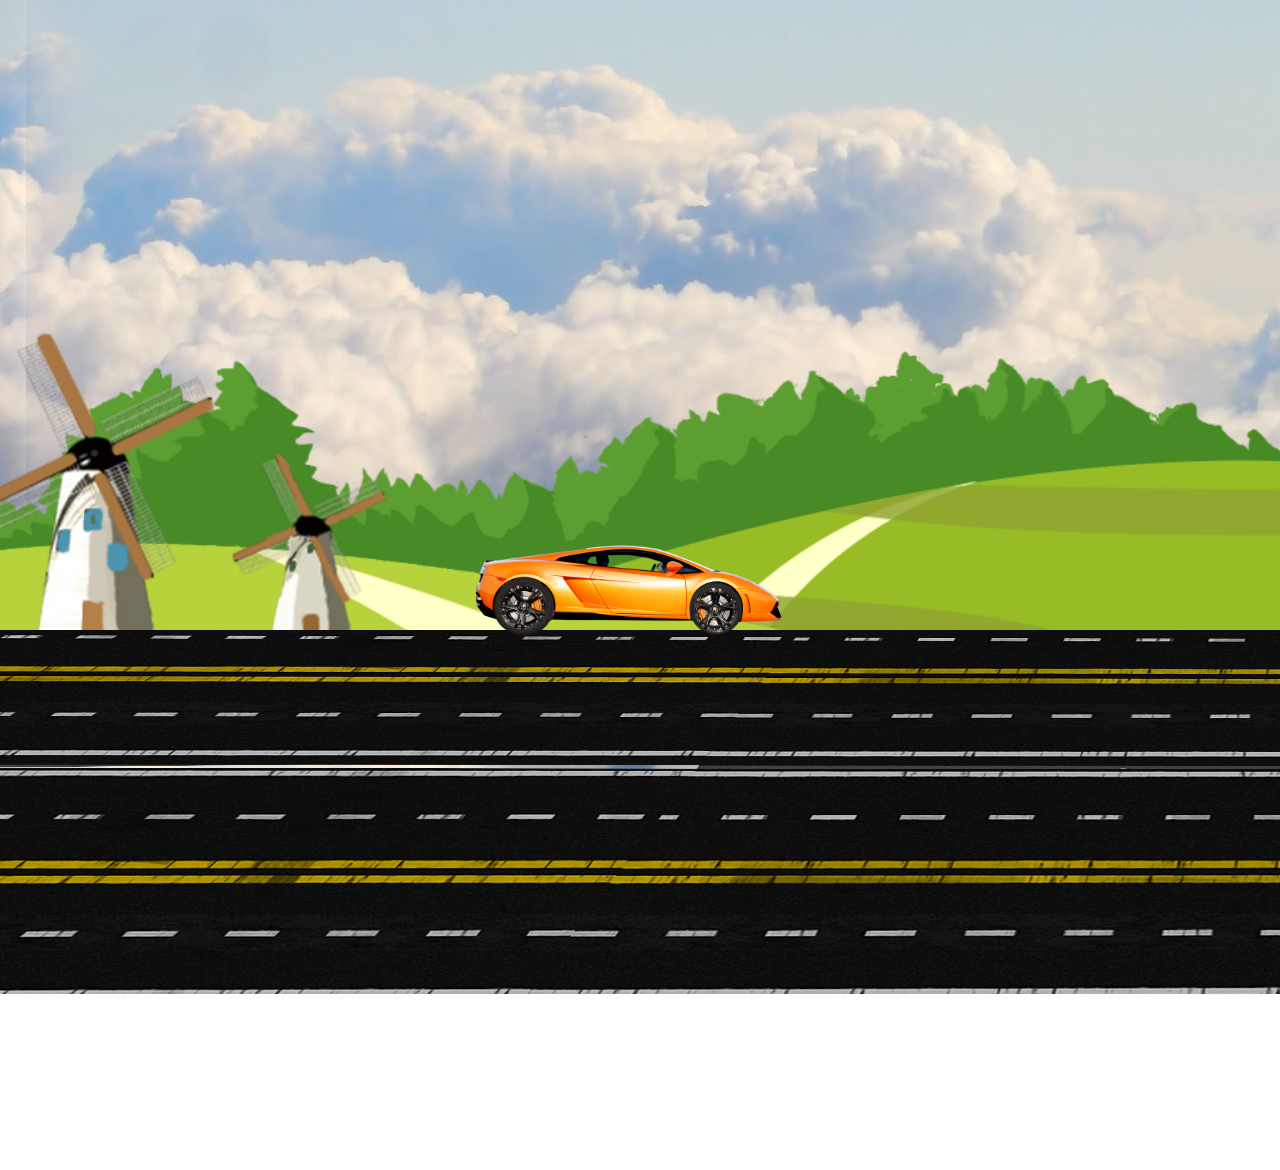
<file: Intermediate/Car Animated CWH/index.html>
<!DOCTYPE html>
<html lang="en">
<head>
    <meta charset="UTF-8">
    <meta http-equiv="X-UA-Compatible" content="IE=edge">
    <meta name="viewport" content="width=device-width, initial-scale=1.0">
    <title>Car Animation CSS and JavaScript</title>
    <link rel="stylesheet" href="style.css">
    <script src="script.js"></script>
</head>
<body>
    <div class="container">
        <div class="sky">
            <div class="trees"></div>
            <div class="track"></div>
            <div class="car">
                <div class="wheel wheel1">
                    <img src="./car_wheel_left.png" alt="">
                </div>
                <div class="wheel wheel2">
                    <img src="./car_wheel_right.png" alt="">
                </div>
            </div>
        </div>
    </div>
</body>
</html>
</file>
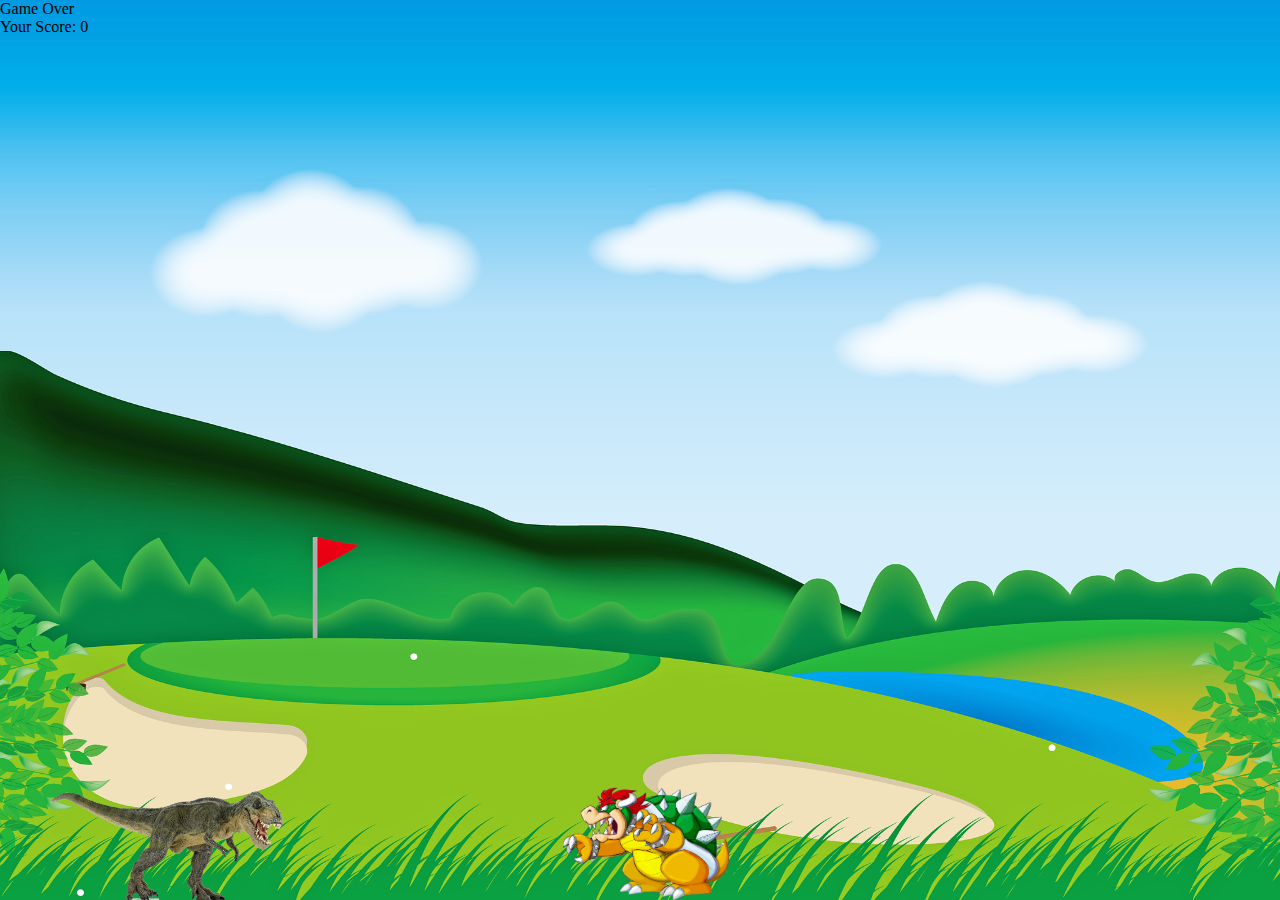
<file: Intermediate/Dragon Game CWH/index.html>
<!DOCTYPE html>
<html lang="en">
<head>
    <meta charset="UTF-8">
    <meta http-equiv="X-UA-Compatible" content="IE=edge">
    <meta name="viewport" content="width=device-width, initial-scale=1.0">
    <title>iDragon - Javascript Game</title>
    <link rel="stylesheet" href="style.css">
    <script src="script.js"></script>
</head>
<body>
    <div class="gameContainer">
        <div class="gameOver">Game Over</div>
        <div class="dino"></div>
        <div id="scoreCont">Your Score: 0</div>
        <div class="obstacle"></div>
    </div>
</body>
</html>
</file>
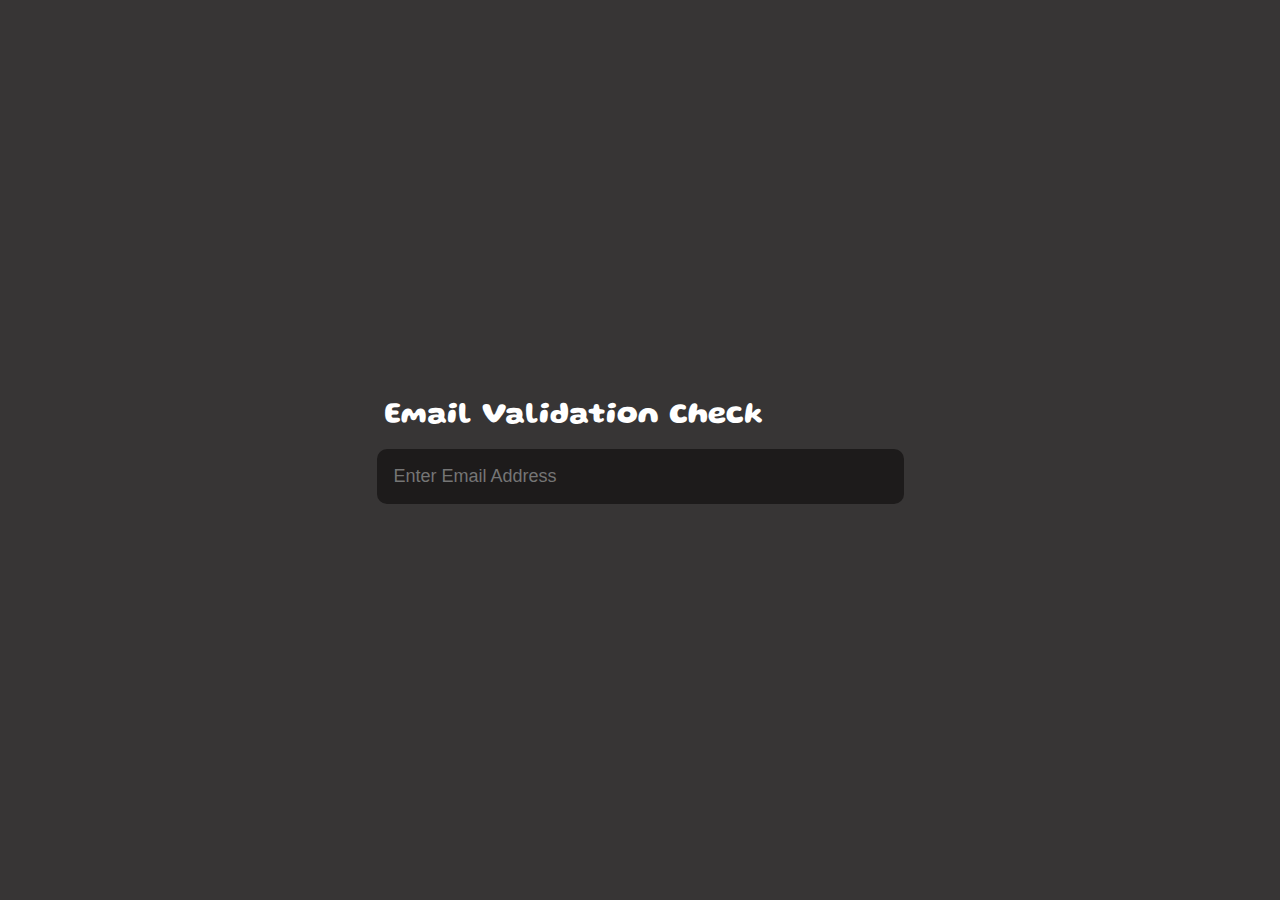
<file: Intermediate/Email Validation Check/index.html>
<!DOCTYPE html>
<html lang="en">
<head>
    <meta charset="UTF-8">
    <meta http-equiv="X-UA-Compatible" content="IE=edge">
    <meta name="viewport" content="width=device-width, initial-scale=1.0">
    <title>Email Validation Check</title>
    <link rel="stylesheet" href="style.css">
    <script src="script.js"></script>
</head>
<body>
    <div class="container">
        <h1>Email Validation Check</h1>
        <form id="form" action="#">
            <input type="text" id="email" placeholder="Enter Email Address" size="45" onkeydown="validation()">
            <span id="text"></span>
        </form>
    </div>
</body>
</html>
</file>
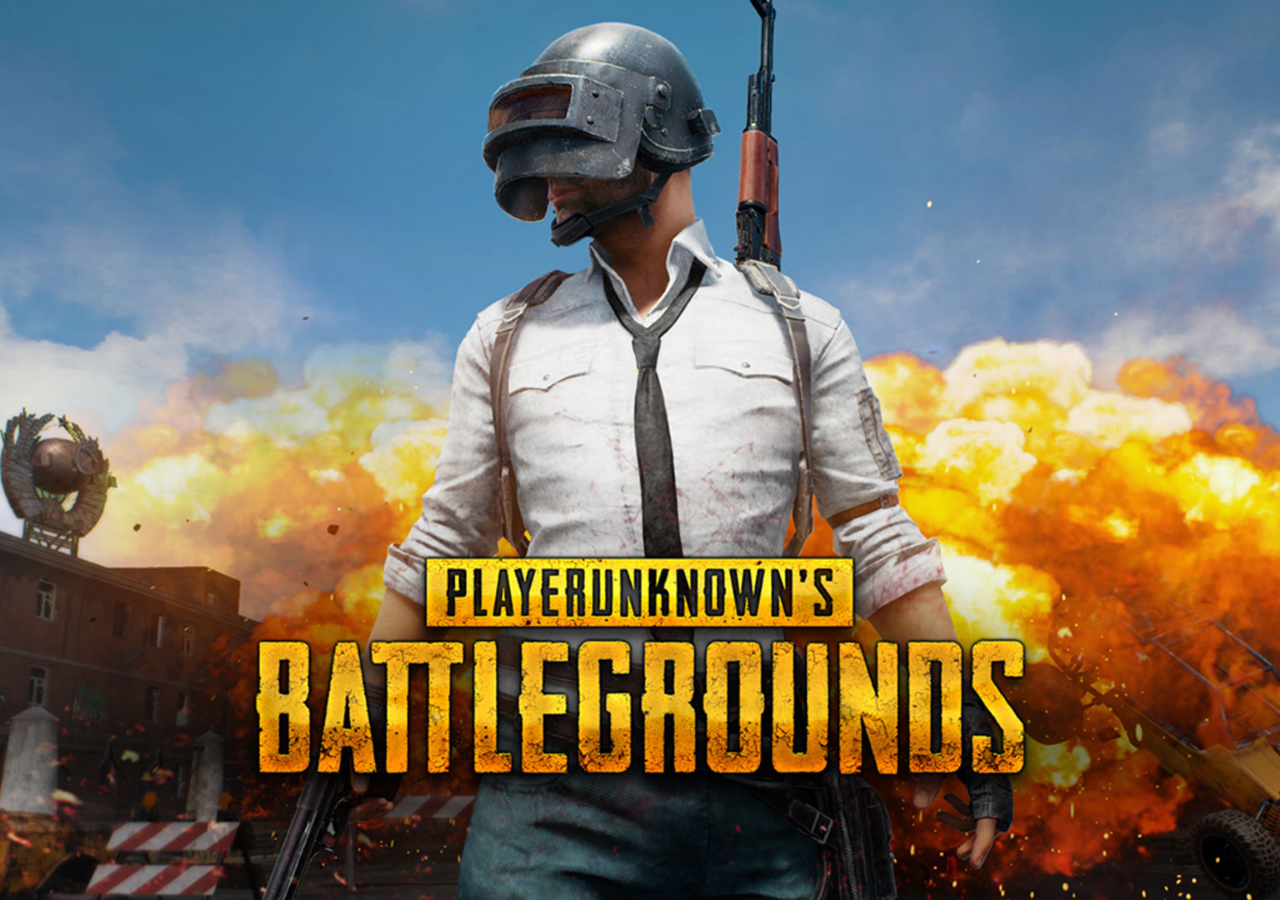
<file: Intermediate/PUBG JS/index.html>
<!DOCTYPE html>
<html lang="en">
<head>
    <meta charset="UTF-8">
    <meta http-equiv="X-UA-Compatible" content="IE=edge">
    <meta name="viewport" content="width=device-width, initial-scale=1.0">
    <title>PUBG | Vanilla JS</title>
    <link rel="stylesheet" href="style.css">
    <script src="script.js"></script>
</head>
<body>
    <section>
        <audio id="audio" src="sound.wav" autostart = "false"></audio>
    </section>
</body>
</html>
</file>
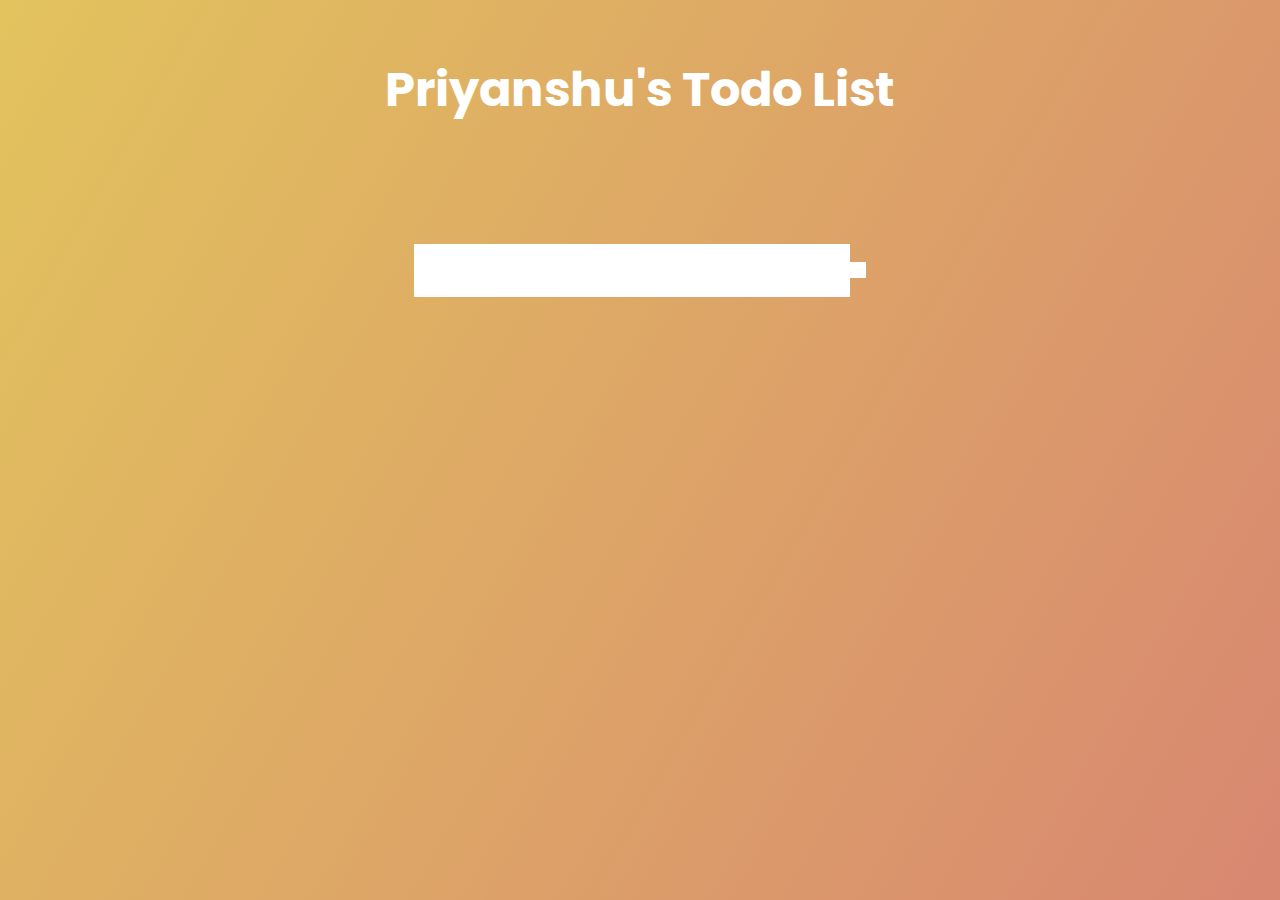
<file: Intermediate/To Do List/index.html>
<!DOCTYPE html>
<html lang="en">
<head>
    <meta charset="UTF-8">
    <meta http-equiv="X-UA-Compatible" content="IE=edge">
    <meta name="viewport" content="width=device-width, initial-scale=1.0">
    <title>Todo List</title>
    <link rel="stylesheet" href="style.css">
    <link rel="stylesheet" href="https://cdnjs.cloudflare.com/ajax/libs/font-awesome/5.15.3/css/all.min.css" integrity="sha512-iBBXm8fW90+nuLcSKlbmrPcLa0OT92xO1BIsZ+ywDWZCvqsWgccV3gFoRBv0z+8dLJgyAHIhR35VZc2oM/gI1w==" crossorigin="anonymous" referrerpolicy="no-referrer" />
</head>
<body>
    
    <header>
        <h1>Priyanshu's Todo List</h1>
    </header>
    <form>
        <input type="text" class="todo-input">
        <button class="todo-button" type="submit">
            <i class="fas fa-plus-square"></i>
        </button>
    </form>
    <div class="todo-container">
        <ul class="todo-list"></ul>
    </div>

    <script src="app.js"></script>
</body>
</html>
</file>
<file: Intermediate/Car Animated CWH/style.css>
*{
    margin: 0;
    padding: 0;
}

body{
    overflow: hidden;
    animation: shakeBody linear 6s infinite;
}

.sky{
    height: 100vh;
    width: 100%;
    background-image: url(./background.jpg);
    background-repeat: no-repeat;
    position: absolute;
}

.trees{
    height: 100vh;
    width: 100%;
    background-image: url(./trees.png);
    background-size: cover;
    position: absolute;
    top: -144px;
}
.track{
    height: 60vh;
    width: 800vw;
    background-image: url(./track.png);
    background-repeat: repeat-x;
    position: absolute;
    top: 70vh;
    animation: carMove linear 6s infinite;
}

.car{
    height: 100px;
    width: 380px;
    background-image: url(./car_body.png);
    background-size: cover;
    background-repeat: no-repeat;
    position: absolute;
    left: 444px;
    bottom: 30vh;
    animation: shake linear 3s infinite;
}

.wheel1 img{
    width: 76px;
    position: relative;
    top: 38px;
    left: 42px;
    animation: wheelRotation linear 0.3s infinite;
}
.wheel2 img{
    width: 76px;
    position: relative;
    top: -40px;
    left: 234px;
    animation: wheelRotation linear 0.3s infinite;
}

@keyframes wheelRotation
{
    100%{
        transform: rotate(360deg);
    }
}

@keyframes carMove
{
    100%{
        transform: translatex(-500vw);
    }
}

@keyframes shake
{
    0%{
        transform: translateY(-5px);
    }
    50%{
        transform: translateY(5px);
    }
    100%{
        transform: translateY(-5px);
    }
}

@keyframes shakeBody
{
    0%{
        transform: translateY(-50px);
    }
    50%{
        transform: translateY(50px);
    }
    100%{
        transform: translateY(-50px);
    }
}
</file>
<file: Intermediate/Dragon Game CWH/style.css>
*{
    margin: 0;
    padding: 0;
}
body{
    background-color: red;
}

.gameContainer{
    background-image: url(./bg.png);
    background-repeat: no-repeat;
    background-size: 100vw 100vh;
    width: 100%;
    height: 100vh;
}

.dino{
    background-image: url(./dino.png);
    background-repeat: no-repeat;
    background-size: cover;
    width: 233px;
    height: 114px;
    position: absolute;
    bottom: 0;
    left: 50px;
}

.obstacle{
    background-image: url(./dragon.png);
    background-size: cover;
    width: 166px;
    height: 113px;
    position: absolute;
    bottom: 0;
    left: 44vw;
}
</file>
<file: Intermediate/Email Validation Check/style.css>
/* @import url('https://fonts.googleapis.com/css2?family=Barlow:wght@500&display=swap'); */
@import url('https://fonts.googleapis.com/css2?family=Gluten:wght@300&display=swap');


body{
    background-color: rgb(55, 53, 53);
    margin: 0;
    
}

.container{
    /* border: 2px solid red; */
    /* font-size: 29px; */
    height: 100vh;
    display: flex;
    flex-direction: column;
    justify-content: center;
    align-items: center;
}

h1{
    position: relative;
    right: 67px;
    color: white;
    font-size: 30px;
    font-family: 'Gluten', cursive;
}

input{
    /* border: 2px solid green; */
    color: white;
    padding: 17px;
    background-color: rgb(29, 27, 27);
    border: none;
    border-radius: 10px;
}

input,
input::-webkit-input-placeholder {
    font-size: 18px;
}

#text{
    display: block;
    color: #000;
    font-weight: 300;
    font-size: 20px;
    font-style: italic;
    padding: 7px;
}

#form.invalid :before{
    content: '';
    position: absolute;
    right: 545px;
    top: 365px;
    width: 24px;
    height: 24px;
    background-image: url(./invalid.png);
    background-size: cover;
    z-index: 1000;
}

#form.valid :before{
    content: '';
    position: absolute;
    right: 545px;
    top: 365px;
    width: 24px;
    height: 24px;
    background-image: url(./valid.png);
    background-size: cover;
    z-index: 1000;
}
</file>
<file: Intermediate/PUBG JS/style.css>
*{
    margin: 0;
    padding: 0;
    box-sizing: border-box;
}

body{
    overflow: hidden;
    min-height: 100vh;
}

section{
    position: relative;
    width: 100%;
    height: 100vh;
    cursor: url(aim.png), pointer;
    background: url(./bg.jpg);
    background-size: cover;
    background-position: center;
}

span{
    position: absolute;
    width: 40px;
    height: 38px;
    background: url(hole.png);
    pointer-events: none;
    transform: translate(28px, 28px);
}
</file>
<file: Intermediate/To Do List/style.css>
@import url('https://fonts.googleapis.com/css2?family=Poppins&display=swap');

*{
    margin: 0;
    padding: 0;
    box-sizing: border-box;
}

body{
    background-image: linear-gradient(120deg, #e2c35d, #d88771);
    color: white;
    font-family: 'Poppins', sans-serif;
    min-height: 100vh;
}

header{
    font-size: 1.5rem;
}
header,
form{
    min-height: 20vh;
    display: flex;
    justify-content: center;
    align-items: center;
}

form input,
form button{
    padding: 0.5rem;
    font-size: 2rem;
    border: none;
    background: white;
}

form button{
    color: #d88771;
    background: white;
    cursor: pointer;
    transition: all 0.3s ease;
}

form button:hover{
    background: #d88771;
    color: white;
}

.todo-container{
    display: flex;
    justify-content: center;
    align-items: center;
}
.todo-list{
    min-width: 30%;
    list-style: none;

}
.todo{
    display: flex;
    flex-direction: row;
    margin: 0.5rem;
    background: white;
    color: black;
    font-size: 1.5rem;
    justify-content: space-between;
    align-items: center;
    transition: all 0.5s ease;
}

.todo li{
    flex: 1;
}

.complete-btn,
.trash-btn{
    background: #ff6f47;
    color: white;
    border: none;
    padding: 0.5rem;
    cursor: pointer;
    font-size: 1rem;
}
.complete-btn{
    background: green;
}
.todo-item{
    padding: 0rem 0.5rem;
}

.fa-trash,
.fa-check{
    pointer-events: none;
}

.completed{
    text-decoration: line-through;
    opacity: 0.5;
}

.fall{
    transform: translateY(8rem) rotateZ(20deg);
    opacity: 0;
}
</file>
